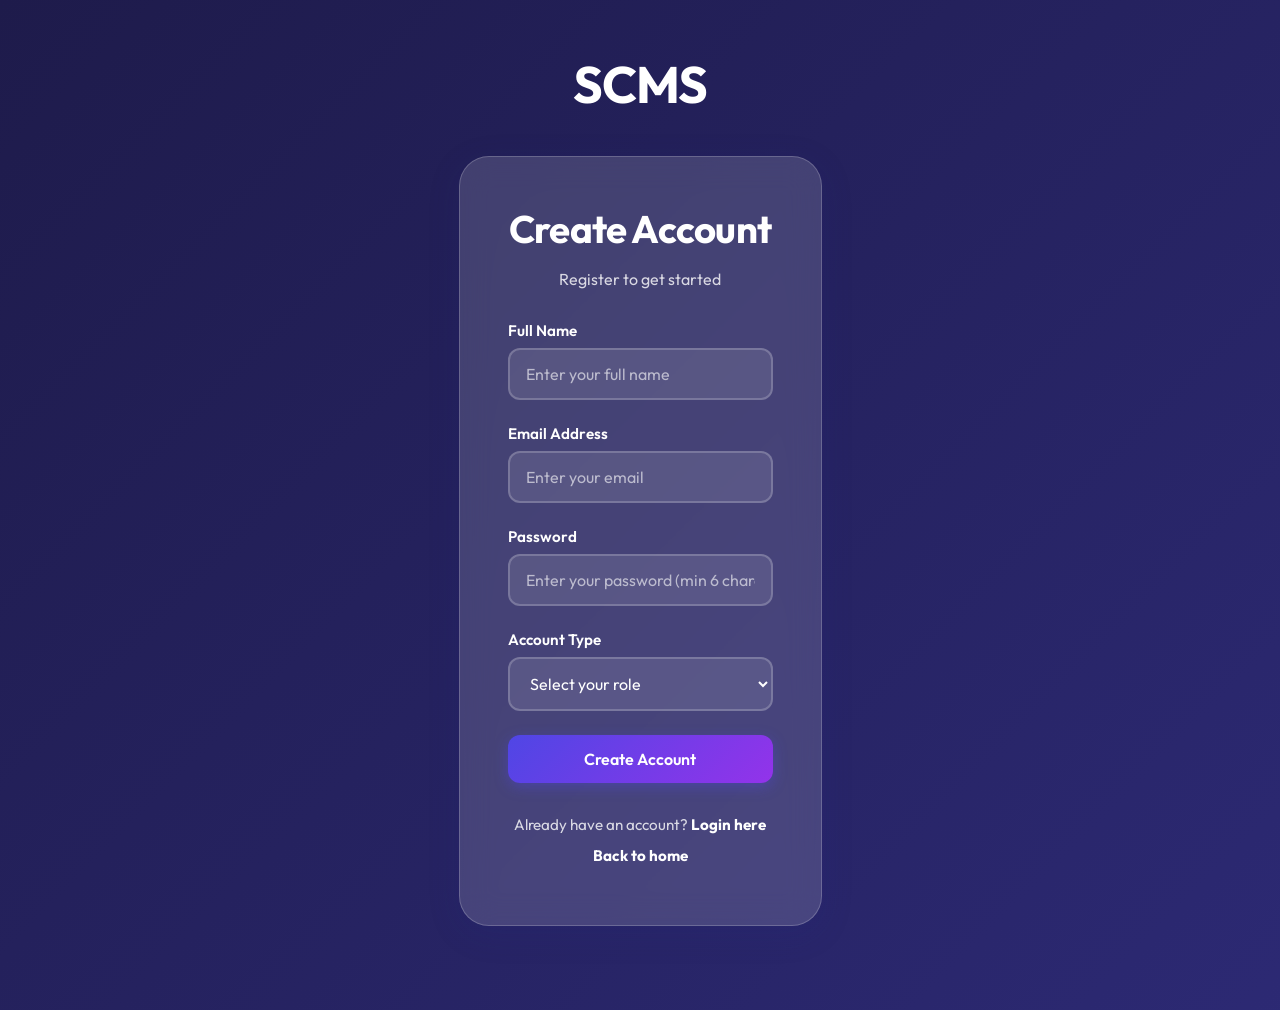
<file: target/classes/static/register.html>
<!DOCTYPE html>
<html lang="en">
<head>
    <meta charset="UTF-8">
    <meta name="viewport" content="width=device-width, initial-scale=1.0">
    <title>Register - Smart Complaint Management System</title>
    <link rel="stylesheet" href="styles.css">
</head>
<body class="auth-page">
    <div class="app-shell">
        <header class="header-auth">
            <a href="index.html" class="logo-link">
                <h1>SCMS</h1>
            </a>
        </header>

        <main class="auth-main">
            <div class="auth-container">
                <div class="auth-card">
                    <h2>Create Account</h2>
                    <p class="auth-subtitle">Register to get started</p>

                    <div id="status-message" class="status-card hidden"></div>

                    <form id="register-form">
                        <div class="form-group">
                            <label for="register-name">Full Name</label>
                            <input 
                                type="text" 
                                id="register-name" 
                                name="name"
                                placeholder="Enter your full name"
                                required
                            >
                        </div>

                        <div class="form-group">
                            <label for="register-email">Email Address</label>
                            <input 
                                type="email" 
                                id="register-email" 
                                name="email"
                                placeholder="Enter your email"
                                required
                            >
                        </div>

                        <div class="form-group">
                            <label for="register-password">Password</label>
                            <input 
                                type="password" 
                                id="register-password" 
                                name="password"
                                placeholder="Enter your password (min 6 characters)"
                                minlength="6"
                                required
                            >
                        </div>

                        <div class="form-group">
                            <label for="register-role">Account Type</label>
                            <select id="register-role" name="role" required>
                                <option value="" disabled selected>Select your role</option>
                                <option value="USER">User (Submit Complaints)</option>
                                <option value="ADMIN">Admin (Manage System)</option>
                                <option value="STAFF">Staff (Handle Complaints)</option>
                            </select>
                        </div>

                        <button type="submit" class="btn btn-primary btn-block">
                            Create Account
                        </button>
                    </form>

                    <div class="auth-footer">
                        <p>Already have an account? <a href="login.html">Login here</a></p>
                        <p><a href="index.html" class="link-text">Back to home</a></p>
                    </div>
                </div>
            </div>
        </main>
    </div>

    <script src="shared.js"></script>
    <script src="auth.js"></script>
    <script>
        document.getElementById('register-form').addEventListener('submit', async (event) => {
            event.preventDefault();
            const name = document.getElementById('register-name').value.trim();
            const email = document.getElementById('register-email').value.trim();
            const password = document.getElementById('register-password').value.trim();
            const role = document.getElementById('register-role').value;

            try {
                const response = await fetch('/auth/register', {
                    method: 'POST',
                    headers: { 'Content-Type': 'application/json' },
                    body: JSON.stringify({ name, email, password, role })
                });

                if (!response.ok) {
                    const errorText = await response.text();
                    showMessage(`Registration failed: ${errorText}`, 'danger', 'status-message');
                    return;
                }

                showMessage('Registration successful! Redirecting to login...', 'success', 'status-message');
                document.getElementById('register-form').reset();
                
                setTimeout(() => {
                    window.location.href = 'login.html';
                }, 2000);
            } catch (error) {
                showMessage('An error occurred. Please try again.', 'danger', 'status-message');
            }
        });
    </script>
</body>
</html>
</file>
<file: target/classes/static/styles.css>
@import url('https://fonts.googleapis.com/css2?family=Outfit:wght@300;400;500;600;700;800&display=swap');

:root {
    --bg: #f0f4f8;
    --surface: #ffffff;
    --surface-glass: rgba(255, 255, 255, 0.15);
    --primary: #4f46e5;
    --primary-hover: #4338ca;
    --secondary: #9333ea;
    --text: #0f172a;
    --text-light: #ffffff;
    --muted: #64748b;
    --muted-light: #e2e8f0;
    --border: #e2e8f0;
    --border-glass: rgba(255, 255, 255, 0.2);
    --success: #10b981;
    --warning: #f59e0b;
    --danger: #ef4444;
    --shadow-sm: 0 2px 4px rgba(0,0,0,0.05);
    --shadow-md: 0 10px 20px rgba(0,0,0,0.05);
    --shadow-lg: 0 20px 40px rgba(0,0,0,0.1);
    --shadow-glass: 0 8px 32px 0 rgba(31, 38, 135, 0.15);
    --radius-md: 12px;
    --radius-lg: 20px;
    --radius-xl: 30px;
    --container-padding: 32px;
}

@media (max-width: 768px) {
    :root {
        --container-padding: 16px;
    }
}

* {
    box-sizing: border-box;
}

body {
    margin: 0;
    font-family: 'Outfit', sans-serif;
    background: var(--bg);
    color: var(--text);
    overflow-x: hidden;
}

/* Background Animations for vibrant pages */
.bg-gradient-animated {
    background: linear-gradient(-45deg, #4f46e5, #7e22ce, #3b82f6, #9333ea);
    background-size: 400% 400%;
    animation: gradientBG 15s ease infinite;
    color: var(--text-light);
}

@keyframes gradientBG {
    0% { background-position: 0% 50%; }
    50% { background-position: 100% 50%; }
    100% { background-position: 0% 50%; }
}

.app-shell {
    max-width: 1280px;
    margin: 0 auto;
    padding: var(--container-padding) 20px calc(var(--container-padding) * 2);
}

/* Typography */
h1, h2, h3, h4 {
    font-weight: 700;
    letter-spacing: -0.02em;
}

h1 {
    font-size: clamp(2.5rem, 4vw, 4rem);
    margin: 0;
    line-height: 1.1;
}

h2 {
    font-size: clamp(2rem, 3vw, 2.5rem);
    margin-top: 0;
    margin-bottom: 24px;
}

h3 {
    font-size: 1.35rem;
    margin-top: 0;
}

.subtitle {
    color: var(--muted);
    font-size: 1.1rem;
    margin-top: 12px;
    font-weight: 400;
}

/* Buttons */
.btn {
    border: none;
    border-radius: var(--radius-md);
    padding: 14px 24px;
    font-weight: 600;
    font-size: 1rem;
    cursor: pointer;
    text-decoration: none;
    display: inline-flex;
    align-items: center;
    justify-content: center;
    transition: all 0.3s cubic-bezier(0.4, 0, 0.2, 1);
    font-family: inherit;
    position: relative;
    overflow: hidden;
}

.btn::after {
    content: '';
    position: absolute;
    top: 50%;
    left: 50%;
    width: 300%;
    height: 300%;
    background: radial-gradient(circle, rgba(255,255,255,0.3) 0%, transparent 60%);
    transform: translate(-50%, -50%) scale(0);
    opacity: 0;
    transition: transform 0.6s ease, opacity 0.4s ease;
}

.btn:active::after {
    transform: translate(-50%, -50%) scale(1);
    opacity: 1;
    transition: 0s;
}

.btn-primary {
    background: linear-gradient(135deg, var(--primary), var(--secondary));
    color: white;
    box-shadow: 0 4px 14px rgba(79, 70, 229, 0.4);
}

.btn-primary:hover {
    transform: translateY(-2px);
    box-shadow: 0 6px 20px rgba(79, 70, 229, 0.6);
}

.btn-secondary {
    background: rgba(255, 255, 255, 0.9);
    color: var(--primary);
    box-shadow: 0 4px 14px rgba(0, 0, 0, 0.05);
}

.btn-secondary:hover {
    background: #ffffff;
    transform: translateY(-2px);
    box-shadow: 0 6px 20px rgba(0, 0, 0, 0.1);
}

.btn-outline {
    background: transparent;
    border: 2px solid rgba(255, 255, 255, 0.8);
    color: white;
}

.btn-outline:hover {
    background: rgba(255, 255, 255, 0.1);
    border-color: white;
    transform: translateY(-2px);
}

.btn-outline-primary {
    background: transparent;
    border: 2px solid var(--primary);
    color: var(--primary);
}

.btn-outline-primary:hover {
    background: var(--primary);
    color: white;
    transform: translateY(-2px);
}

.btn-sm { padding: 10px 16px; font-size: 0.9rem; }
.btn-lg { padding: 16px 32px; font-size: 1.15rem; }
.btn-block { width: 100%; }

.btn-loading {
    color: transparent !important;
    pointer-events: none;
}
.btn-loading::before {
    content: '';
    position: absolute;
    width: 20px;
    height: 20px;
    border: 3px solid rgba(255,255,255,0.3);
    border-top-color: white;
    border-radius: 50%;
    animation: spin 0.8s linear infinite;
    left: calc(50% - 10px);
    top: calc(50% - 10px);
}

@keyframes spin {
    to { transform: rotate(360deg); }
}

/* Navbar */
.navbar {
    background: var(--surface);
    border-radius: var(--radius-lg);
    box-shadow: var(--shadow-md);
    position: sticky;
    top: 20px;
    z-index: 1000;
    margin-bottom: 40px;
    padding: 0 24px;
}

.navbar-container {
    display: flex;
    justify-content: space-between;
    align-items: center;
    height: 70px;
}

.navbar-brand {
    display: flex;
    align-items: center;
    gap: 12px;
    text-decoration: none;
    color: var(--text);
}

.brand-icon {
    font-size: 1.8rem;
    background: linear-gradient(135deg, var(--primary), var(--secondary));
    -webkit-background-clip: text;
    -webkit-text-fill-color: transparent;
}

.brand-text {
    font-size: 1.5rem;
    font-weight: 800;
    letter-spacing: -0.02em;
}

.navbar-menu {
    display: flex;
    align-items: center;
    gap: 32px;
}

.nav-links {
    display: flex;
    list-style: none;
    margin: 0;
    padding: 0;
    gap: 24px;
}

.nav-link {
    text-decoration: none;
    color: var(--muted);
    font-weight: 600;
    font-size: 1rem;
    transition: color 0.3s ease;
    position: relative;
}

.nav-link:hover, .nav-link.active {
    color: var(--primary);
}

.nav-link::after {
    content: '';
    position: absolute;
    bottom: -4px;
    left: 0;
    width: 0;
    height: 2px;
    background: var(--primary);
    transition: width 0.3s ease;
}

.nav-link:hover::after, .nav-link.active::after {
    width: 100%;
}

.nav-buttons {
    display: flex;
    gap: 12px;
}

.mobile-menu-toggle {
    display: none;
    background: none;
    border: none;
    cursor: pointer;
    padding: 8px;
}

.mobile-menu-toggle .bar {
    display: block;
    width: 25px;
    height: 3px;
    margin: 5px auto;
    background-color: var(--text);
    transition: all 0.3s ease;
    border-radius: 3px;
}

/* Hero Section */
.hero {
    text-align: center;
    padding: 80px 20px;
    border-radius: var(--radius-xl);
    margin-bottom: 60px;
    position: relative;
    overflow: hidden;
}

.hero-content {
    position: relative;
    z-index: 10;
}

.hero-title {
    color: white;
    margin-bottom: 24px;
    font-size: clamp(2rem, 4vw, 3.5rem);
}

.subtitle-hero {
    font-size: 1.3rem;
    color: rgba(255, 255, 255, 0.9);
    max-width: 600px;
    margin: 0 auto 40px;
    line-height: 1.6;
}



.cta-buttons { display: flex; gap: 20px; justify-content: center; flex-wrap: wrap; }

/* Features Section */
.features-section { margin-bottom: 80px; }
.features-section > h2 { text-align: center; margin-bottom: 40px; }

.features-grid {
    display: grid;
    grid-template-columns: repeat(auto-fit, minmax(320px, 1fr));
    gap: 30px;
}

.feature-card {
    background: var(--surface);
    border-radius: var(--radius-lg);
    padding: 40px 30px;
    text-align: center;
    box-shadow: var(--shadow-sm);
    transition: all 0.4s cubic-bezier(0.175, 0.885, 0.32, 1.275);
    border: 1px solid var(--border);
    position: relative;
    overflow: hidden;
}

.feature-card::before {
    content: '';
    position: absolute;
    top: 0; left: 0; width: 100%; height: 4px;
    background: linear-gradient(90deg, var(--primary), var(--secondary));
    transform: scaleX(0);
    transition: transform 0.4s ease;
    transform-origin: left;
}

.feature-card:hover {
    transform: translateY(-10px);
    box-shadow: var(--shadow-lg);
}

.feature-card:hover::before {
    transform: scaleX(1);
}

.feature-icon {
    font-size: 3rem;
    margin-bottom: 20px;
    display: inline-block;
    transition: transform 0.3s ease;
}

.feature-card:hover .feature-icon {
    transform: scale(1.1) rotate(5deg);
}

.feature-card p {
    color: var(--muted);
    line-height: 1.6;
}

/* How It Works */
.how-it-works { margin-bottom: 80px; }
.how-it-works > h2 { text-align: center; margin-bottom: 40px; }

.steps {
    display: grid;
    grid-template-columns: repeat(auto-fit, minmax(220px, 1fr));
    gap: 30px;
}

.step {
    text-align: center;
    padding: 30px 20px;
    background: var(--surface);
    border-radius: var(--radius-lg);
    box-shadow: var(--shadow-sm);
    transition: transform 0.3s ease;
}

.step:hover { transform: translateY(-5px); box-shadow: var(--shadow-md); }

.step-number {
    display: flex;
    align-items: center;
    justify-content: center;
    width: 64px;
    height: 64px;
    background: linear-gradient(135deg, var(--primary), var(--secondary));
    color: white;
    border-radius: 50%;
    font-size: 1.8rem;
    font-weight: 800;
    margin: 0 auto 20px;
    box-shadow: 0 8px 16px rgba(79, 70, 229, 0.3);
}

/* Forms & Inputs */
.form-group { margin-bottom: 24px; text-align: left; }
.form-group label {
    display: block;
    margin-bottom: 8px;
    font-size: 0.95rem;
    font-weight: 600;
    color: inherit;
}

input, select, textarea {
    width: 100%;
    border-radius: var(--radius-md);
    border: 2px solid var(--border);
    padding: 14px 16px;
    font-size: 1rem;
    background: var(--surface);
    font-family: inherit;
    color: var(--text);
    transition: all 0.3s ease;
}

input:focus, select:focus, textarea:focus {
    outline: none;
    border-color: var(--primary);
    box-shadow: 0 0 0 4px rgba(79, 70, 229, 0.1);
    transform: translateY(-1px);
}

/* Auth Pages */
.auth-page {
    background: linear-gradient(-45deg, #1e1b4b, #4c1d95, #312e81, #1e1b4b);
    background-size: 400% 400%;
    animation: gradientBG 15s ease infinite;
    min-height: 100vh;
    display: flex;
    flex-direction: column;
    color: white;
}

.header-auth {
    padding: 24px 0;
    text-align: center;
}

.logo-link {
    text-decoration: none;
    color: white;
    display: inline-flex;
    align-items: center;
    gap: 12px;
}

.auth-main {
    flex: 1;
    display: flex;
    align-items: center;
    justify-content: center;
    padding: 20px;
}

.auth-container { width: 100%; max-width: 440px; perspective: 1000px; }

.auth-card {
    background: var(--surface-glass);
    backdrop-filter: blur(16px);
    -webkit-backdrop-filter: blur(16px);
    border: 1px solid var(--border-glass);
    border-radius: var(--radius-xl);
    padding: 48px;
    box-shadow: var(--shadow-glass);
    color: white;
    animation: floatCard 0.6s cubic-bezier(0.23, 1, 0.32, 1);
}

@keyframes floatCard {
    0% { opacity: 0; transform: translateY(30px) rotateX(-10deg); }
    100% { opacity: 1; transform: translateY(0) rotateX(0); }
}

.auth-card h2 { color: white; text-align: center; margin-bottom: 8px; }
.auth-subtitle { color: rgba(255,255,255,0.8); text-align: center; margin-bottom: 32px; }

.auth-card input, .auth-card select {
    background: rgba(255, 255, 255, 0.1);
    border-color: rgba(255, 255, 255, 0.2);
    color: white;
}

.auth-card input::placeholder, .auth-card select::placeholder {
    color: rgba(255,255,255,0.6);
}

.auth-card select option { color: var(--text); }

.auth-footer { margin-top: 32px; text-align: center; font-size: 0.95rem; }
.auth-footer p { margin: 12px 0; color: rgba(255,255,255,0.8); }
.auth-footer a { color: white; text-decoration: none; font-weight: 700; border-bottom: 1px solid transparent; transition: 0.2s; }
.auth-footer a:hover { border-bottom-color: white; }

/* Dashboard */
.dashboard-page { background: var(--bg); height: 100vh; overflow: hidden; }

.dashboard-shell { display: flex; height: 100vh; }

.sidebar {
    width: 280px;
    background: var(--surface);
    border-right: 1px solid var(--border);
    display: flex;
    flex-direction: column;
    padding: 24px 20px;
    box-shadow: 4px 0 24px rgba(0,0,0,0.02);
    z-index: 10;
}

.sidebar-header {
    display: flex;
    align-items: center;
    gap: 16px;
    margin-bottom: 40px;
    padding: 0 12px;
}

.sidebar-header img { height: 40px; }
.sidebar-header h2 { margin: 0; font-size: 1.6rem; color: var(--primary); }

.user-info {
    display: flex;
    align-items: center;
    gap: 16px;
    padding: 16px;
    background: linear-gradient(135deg, rgba(79, 70, 229, 0.05), rgba(147, 51, 234, 0.05));
    border-radius: var(--radius-md);
    margin-bottom: 30px;
    border: 1px solid rgba(79, 70, 229, 0.1);
}

.user-avatar {
    width: 48px; height: 48px;
    border-radius: 50%;
    background: linear-gradient(135deg, var(--primary), var(--secondary));
    color: white;
    display: flex; align-items: center; justify-content: center;
    font-weight: 700; font-size: 1.2rem;
    box-shadow: 0 4px 12px rgba(79, 70, 229, 0.3);
}

.user-details { flex: 1; min-width: 0; }
.user-name { margin: 0; font-weight: 700; font-size: 1.1rem; color: var(--text); white-space: nowrap; overflow: hidden; text-overflow: ellipsis; }
.user-role { margin: 4px 0 0; font-size: 0.85rem; color: var(--muted); text-transform: uppercase; letter-spacing: 0.5px; font-weight: 600; }

.sidebar-nav { display: flex; flex-direction: column; gap: 8px; flex: 1; }

.nav-item {
    display: flex; align-items: center; gap: 12px;
    padding: 14px 16px;
    color: var(--muted);
    text-decoration: none;
    border-radius: var(--radius-md);
    font-weight: 600;
    transition: all 0.2s ease;
}

.nav-item:hover { background: rgba(79, 70, 229, 0.05); color: var(--primary); transform: translateX(4px); }

.nav-item-active {
    background: linear-gradient(135deg, var(--primary), var(--secondary));
    color: white;
    box-shadow: 0 4px 12px rgba(79, 70, 229, 0.2);
}

.nav-item-active:hover { color: white; transform: none; }

.nav-item-hidden { display: none; }

.nav-logout {
    margin-top: auto;
    color: var(--danger);
    background: rgba(239, 68, 68, 0.05);
}
.nav-logout:hover { background: rgba(239, 68, 68, 0.1); color: var(--danger); transform: translateX(4px); }

.dashboard-main { 
    flex: 1; 
    padding: var(--container-padding); 
    overflow-y: auto; 
    background: var(--bg); 
    -webkit-overflow-scrolling: touch;
}

.panel-header { margin-bottom: 32px; }
.panel-header h2 { font-size: 2rem; margin: 0; color: var(--text); }

.dashboard-panel { animation: fadeIn 0.4s ease; }
.dashboard-panel.hidden { display: none; }

@keyframes fadeIn { from { opacity: 0; transform: translateY(10px); } to { opacity: 1; transform: translateY(0); } }

.dashboard-grid { display: grid; gap: 30px; grid-template-columns: 1fr 1fr; align-items: start; }

.dashboard-card {
    background: var(--surface);
    border-radius: var(--radius-lg);
    padding: 32px;
    box-shadow: var(--shadow-sm);
    border: 1px solid var(--border);
    transition: box-shadow 0.3s ease;
    overflow: hidden;
}

@media (max-width: 768px) {
    .dashboard-card { padding: 20px 16px; }
}

.dashboard-card:hover { box-shadow: var(--shadow-md); }

/* Tables */
.table-responsive { overflow-x: auto; margin-top: 20px; border-radius: var(--radius-md); }

table { width: 100%; border-collapse: separate; border-spacing: 0; }

thead { background: rgba(241, 245, 249, 0.7); }

th, td { padding: 16px; text-align: left; font-size: 0.95rem; border-bottom: 1px solid var(--border); }

th { font-weight: 600; color: var(--muted); text-transform: uppercase; font-size: 0.85rem; letter-spacing: 0.5px; }

tbody tr { transition: background 0.2s; }
tbody tr:hover { background: rgba(248, 250, 252, 0.8); }
tbody tr:last-child td { border-bottom: none; }

.actions-cell {
    min-width: 140px;
    vertical-align: middle;
}

.btn-group {
    display: inline-flex;
    gap: 6px;
    align-items: center;
}

.btn-xs {
    padding: 6px 12px;
    font-size: 0.8rem;
    border-radius: 8px;
    min-width: 60px;
}

.btn-success { background: var(--success); color: white; }
.btn-success:hover { background: #059669; }
.btn-danger { background: var(--danger); color: white; }
.btn-danger:hover { background: #dc2626; }

/* Status Cards & Tags */
.status-card {
    padding: 16px 20px;
    border-radius: var(--radius-md);
    margin-bottom: 24px;
    font-weight: 500;
    display: flex; align-items: center; gap: 12px;
    animation: slideDown 0.3s ease;
}

@keyframes slideDown { from { opacity: 0; transform: translateY(-10px); } to { opacity: 1; transform: translateY(0); } }

.status-card.hidden { display: none; }
.status-success { background: #dcfce7; color: #166534; border: 1px solid #bbf7d0; }
.status-danger { background: #fee2e2; color: #991b1b; border: 1px solid #fecaca; }

.tag {
    display: inline-flex; align-items: center; padding: 6px 12px;
    border-radius: 999px; font-size: 0.8rem; font-weight: 700;
    text-transform: uppercase; letter-spacing: 0.5px;
}

.status-pending { background: #fef9c3; color: #a16207; }
.status-assigned { background: #dbeafe; color: #1d4ed8; }
.status-in-progress { background: #fef3c7; color: #b45309; }
.status-resolved { background: #dcfce7; color: #15803d; }
.status-closed { background: #f1f5f9; color: #475569; }
.status-reopened { background: #fee2e2; color: #b91c1c; }

.admin-tabs {
    display: flex; gap: 16px; margin-bottom: 30px; border-bottom: 2px solid var(--border);
}

.tab-btn {
    background: transparent; border: none; padding: 14px 24px;
    cursor: pointer; font-weight: 600; color: var(--muted); font-size: 1rem;
    border-bottom: 3px solid transparent; margin-bottom: -2px;
    transition: all 0.2s ease; font-family: inherit;
}

.tab-btn:hover { color: var(--text); }
.tab-btn.tab-active { color: var(--primary); border-bottom-color: var(--primary); }

.admin-tab.hidden { display: none; }

/* Responsive */
@media (max-width: 1024px) {
    .dashboard-grid { grid-template-columns: 1fr; }
}

@media (max-width: 768px) {
    .mobile-menu-toggle {
        display: block;
    }

    .navbar-menu {
        position: absolute;
        top: 80px;
        left: 0;
        width: 100%;
        background: var(--surface);
        flex-direction: column;
        padding: 24px;
        box-shadow: var(--shadow-lg);
        border-radius: var(--radius-lg);
        transform: translateY(-20px);
        opacity: 0;
        visibility: hidden;
        transition: all 0.3s ease;
    }

    .navbar-menu.active {
        transform: translateY(0);
        opacity: 1;
        visibility: visible;
    }

    .nav-links {
        flex-direction: column;
        align-items: center;
        width: 100%;
    }
    
    .nav-buttons {
        width: 100%;
        flex-direction: column;
        margin-top: 16px;
    }
    
    .nav-buttons .btn {
        width: 100%;
    }

    .mobile-menu-toggle.active .bar:nth-child(2) {
        opacity: 0;
    }
    .mobile-menu-toggle.active .bar:nth-child(1) {
        transform: translateY(8px) rotate(45deg);
    }
    .mobile-menu-toggle.active .bar:nth-child(3) {
        transform: translateY(-8px) rotate(-45deg);
    }
    
    .hero { padding: 40px var(--container-padding); border-radius: var(--radius-md); }
    h1 { font-size: 2rem; }
    
    .dashboard-shell { flex-direction: column; height: 100vh; overflow: hidden; }
    .sidebar { 
        width: 100%; 
        border-right: none; 
        border-bottom: 1px solid var(--border); 
        padding: 12px 16px; 
        flex-direction: row; 
        align-items: center; 
        justify-content: space-between;
        min-height: 70px;
    }
    .sidebar-header { margin-bottom: 0; padding: 0; flex-shrink: 0; }
    .sidebar-header h2 { display: none; }
    .user-info { display: none; }
    .sidebar-nav { 
        flex-direction: row; 
        margin-left: 12px; 
        gap: 4px;
        overflow-x: auto;
        flex: 1;
        scrollbar-width: none;
        padding: 4px 0;
    }
    .sidebar-nav::-webkit-scrollbar { display: none; }
    .nav-item { padding: 8px 12px; white-space: nowrap; font-size: 0.85rem; flex-shrink: 0; }
    .nav-logout { margin-top: 0; margin-left: 8px; border: 1px solid rgba(239, 68, 68, 0.2); }
    .dashboard-main { padding: 16px; height: calc(100vh - 70px); }
    
    .auth-card { padding: 32px 24px; }
    
    .panel-header h2 { font-size: 1.4rem; }
    
    .admin-tabs { gap: 4px; padding-bottom: 4px; margin-bottom: 20px; }
    .tab-btn { padding: 10px 12px; font-size: 0.85rem; }

    #notif-dropdown {
        position: fixed !important;
        top: 75px !important;
        left: 5% !important;
        right: 5% !important;
        width: 90% !important;
        max-height: 60vh !important;
    }
}

@media (max-width: 480px) {
    .hero-title { font-size: 1.75rem; }
    .cta-buttons { flex-direction: column; width: 100%; }
    .cta-buttons .btn { width: 100%; }
    .features-grid { grid-template-columns: 1fr; }
    .modal-card { width: 95%; }
    .modal-header, .modal-body { padding: 20px; }
}

/* Modals */
.modal-overlay {
    position: fixed;
    top: 0; left: 0; width: 100%; height: 100%;
    background: rgba(15, 23, 42, 0.6);
    backdrop-filter: blur(8px);
    display: flex; align-items: center; justify-content: center;
    z-index: 2000;
    transition: all 0.3s ease;
}

.modal-overlay.hidden {
    opacity: 0; visibility: hidden; pointer-events: none;
}

.modal-card {
    background: var(--surface);
    width: 90%; max-width: 600px;
    max-height: 85vh;
    border-radius: var(--radius-lg);
    box-shadow: var(--shadow-lg);
    display: flex; flex-direction: column;
    animation: modalPop 0.4s cubic-bezier(0.175, 0.885, 0.32, 1.275);
}

@keyframes modalPop {
    from { opacity: 0; transform: scale(0.9) translateY(20px); }
    to { opacity: 1; transform: scale(1) translateY(0); }
}

.modal-header {
    padding: 24px 32px;
    border-bottom: 1px solid var(--border);
    display: flex; align-items: center; justify-content: space-between;
}

.modal-header h2 { margin: 0; font-size: 1.5rem; }

.close-btn {
    background: var(--muted-light);
    border: none; width: 36px; height: 36px;
    border-radius: 50%; display: flex; align-items: center; justify-content: center;
    font-size: 1.5rem; cursor: pointer; color: var(--muted);
    transition: all 0.2s;
}

.close-btn:hover { background: var(--danger); color: white; }

.modal-body {
    padding: 32px;
    overflow-y: auto;
}

.complaint-info {
    margin-bottom: 30px;
}

.complaint-info h3 { margin-bottom: 8px; color: var(--text); }
.text-muted { color: var(--muted); font-size: 0.95rem; line-height: 1.6; }

/* Timeline */
.timeline {
    position: relative;
    padding-left: 40px;
}

.timeline::before {
    content: '';
    position: absolute;
    left: 19px; top: 0; width: 2px; height: 100%;
    background: var(--border);
}

.timeline-item {
    position: relative;
    margin-bottom: 30px;
}

.timeline-item:last-child { margin-bottom: 0; }

.timeline-dot {
    position: absolute;
    left: -26px; top: 0;
    width: 14px; height: 14px;
    border-radius: 50%;
    background: var(--primary);
    border: 3px solid var(--surface);
    box-shadow: 0 0 0 3px var(--border);
    z-index: 1;
}

.timeline-content {
    background: rgba(248, 250, 252, 0.8);
    padding: 16px;
    border-radius: var(--radius-md);
    border: 1px solid var(--border);
}

.timeline-action {
    font-weight: 700;
    color: var(--text);
    margin-bottom: 4px;
    font-size: 1rem;
}

.timeline-remarks {
    font-size: 0.9rem;
    color: var(--muted);
    margin-bottom: 8px;
    font-style: italic;
}

.timeline-date {
    font-size: 0.8rem;
    color: var(--primary);
    font-weight: 600;
}

.hidden { display: none !important; }

#notif-dropdown {
    position: absolute;
    top: 100%;
    left: 0;
    background: var(--surface);
    box-shadow: var(--shadow-md);
    border-radius: var(--radius-md);
    width: 280px;
    max-height: 300px;
    overflow-y: auto;
    z-index: 100;
    border: 1px solid var(--border);
}

@media (max-width: 768px) {
    #notif-dropdown {
        left: auto;
        right: -50px;
        top: 60px;
    }
}
</file>
